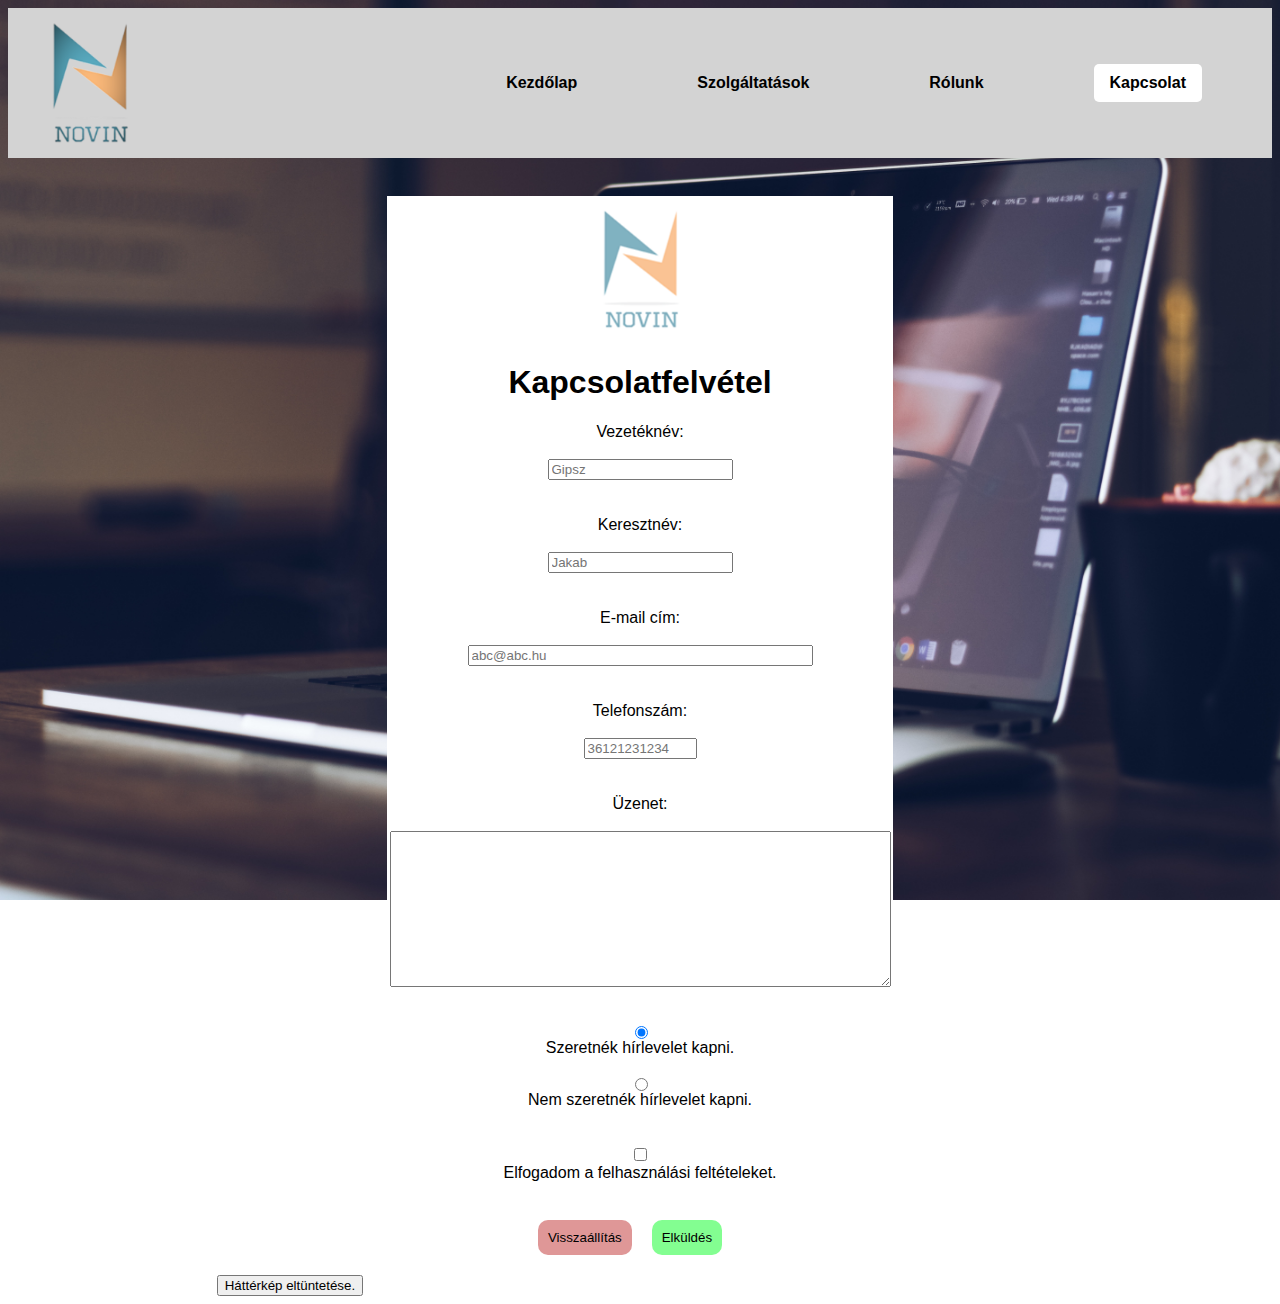
<file: Kód/kapcs.html>
<!DOCTYPE html>
<html lang="hu">

<head>
    <meta charset="UTF-8">
    <meta http-equiv="X-UA-Compatible" content="IE=edge">
    <meta name="viewport" content="width=device-width, initial-scale=1.0">


    <title>Kapcsolat - Novin</title>

    <link rel="icon" href="./photos/favicon.ico">
    <link rel="stylesheet" href="./stlye.css">

    <script>
        var el_up = document.getElementById("GFG_UP");
        var el_down = document.getElementById("GFG_DOWN");
        var str = "Click on button to change the background color";

        el_up.innerHTML = str;

        function changeColor(color) {
            document.body.style.background = color;
        }

        function gfg_Run() {
            changeColor('black');
            el_down.innerHTML = "Az oldal háttere megváltozott.";
        }         
    </script>

</head>

<body>
    <header id="top" class="flex">
        <nav class="flex">
            <img src="./photos/nav-logo.png" alt="Novin logó" class="logoimg">
            <ul class="flex">
                <li><a href="index.html" >Kezdőlap</a></li>
                <li><a href="szolg.html">Szolgáltatások</a></li>
                <li><a href="rolunk.html">Rólunk</a></li>
                <li><a href="kapcs.html" class="active">Kapcsolat</a></li>
            </ul>
        </nav>
    </header>

    <a href="#kuldes" class="blokkelkerules">Ugrás a form küldésére</a>


    <form action="mailto:tothdanielax@gmail.com?subject=formcontact" method="post" enctype="text/plain" class="flex">
      
        <img src="./photos/Kapcsolat/novin.png" alt="Novin logó" >
     
        <h1> Kapcsolatfelvétel </h1>
    
        <label for="fname">Vezetéknév:</label><br>
        <input type="text" id="fname" name="fname" maxlength="20" size="20" required placeholder="Gipsz"><br><br>
        <label for="lname">Keresztnév:</label><br>
        <input type="text" id="lname" name="lname" maxlength="20" size="20" required placeholder="Jakab"><br><br>
        <label for="email">E-mail cím: </label><br>
        <input type="email" id="email" name="email" maxlength="40" size="40" required placeholder="abc@abc.hu"><br><br>
        <label for="tel">Telefonszám: </label><br>
        <input type="tel" id="tel" name="tel" minlength="11" maxlength="11" size="11" required
            placeholder="36121231234"><br><br>
    
        <label for="megj"> Üzenet: </label> <br>
        <textarea id="megj" name="megj" maxlength="500" rows="10" cols="60"></textarea> <br><br>
    
        <input type="radio" id="hirlevel" name="hirlevel" value="yeshir" checked>
        <label for="hirlevel">Szeretnék hírlevelet kapni.</label><br>
        <input type="radio" id="hir2" name="nohir" value="nohir">
        <label for="hir2">Nem szeretnék hírlevelet kapni.</label><br><br>
    
        <input type="checkbox" id="gdprok2" name="gdpr" value="gdprok2" required>
        <label for="gdprok2"> Elfogadom a felhasználási feltételeket. </label><br>
    
        <div class="flexx">
            <input type="reset" value="Visszaállítás" id="kuldes">
            <input type="submit" value="Elküldés" > 
        </div>
       

    </form>

    <footer>
        <a href="#top" class="footertop">Vissza az oldal tetejére</a>
        <button onclick="gfg_Run()">
            Háttérkép eltüntetése.
        </button>
    </footer>
</body>

</html>
</file>
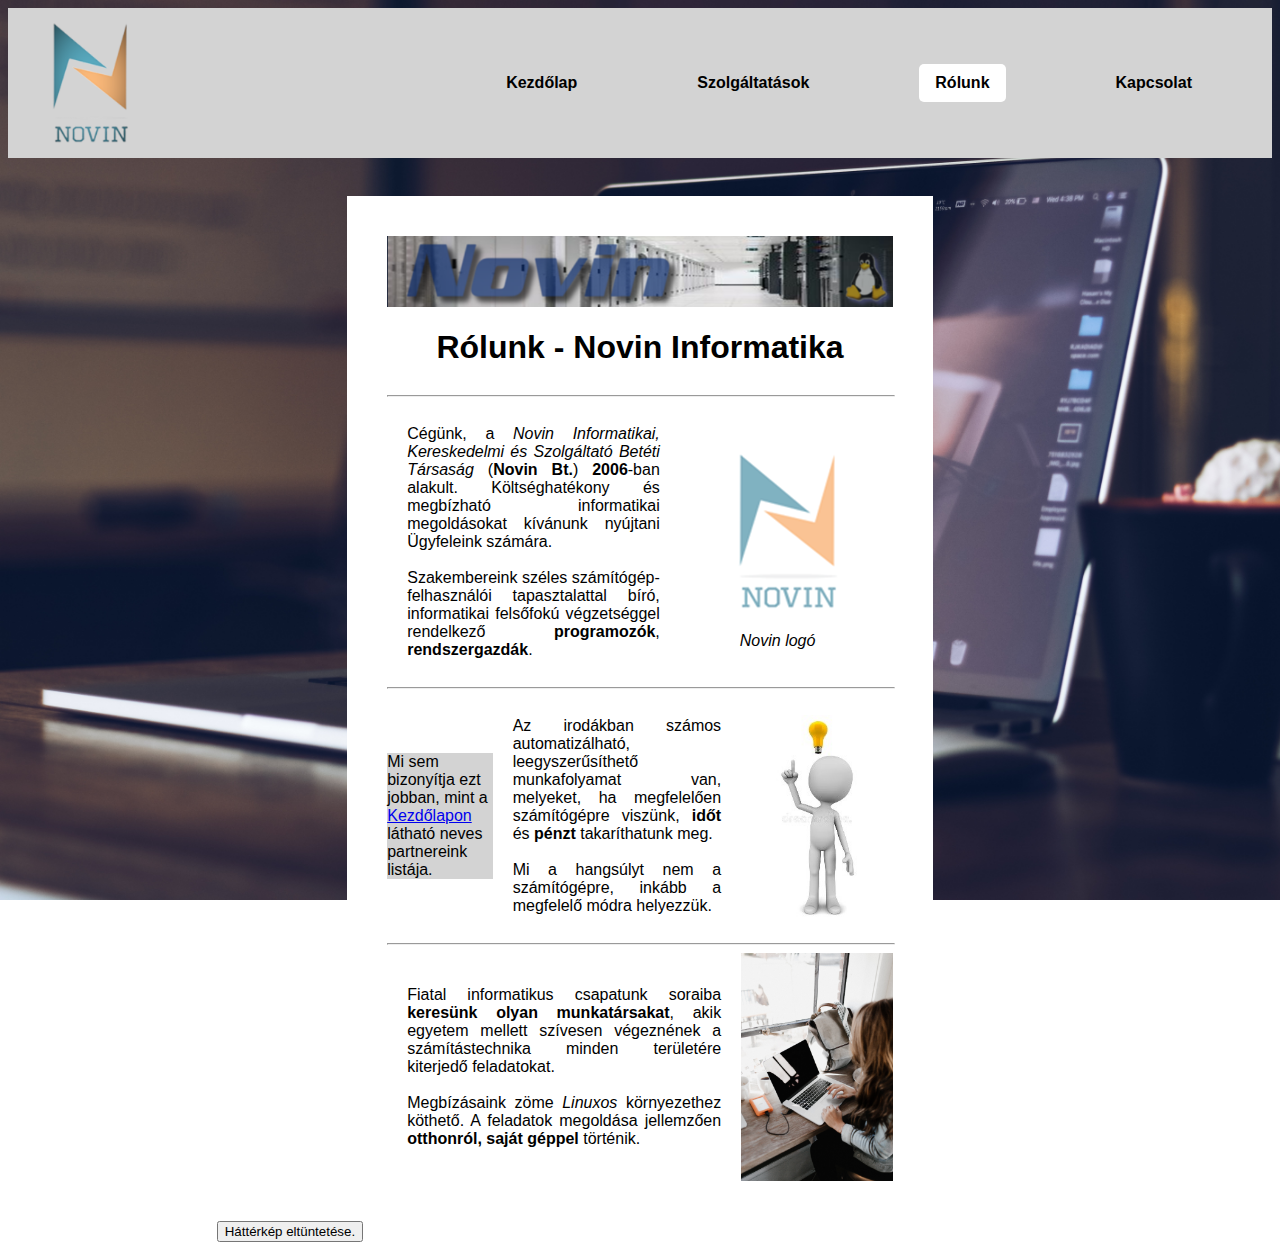
<file: Kód/rolunk.html>
<!DOCTYPE html>
<html lang="hu">

<head>
    <meta charset="UTF-8">
    <meta http-equiv="X-UA-Compatible" content="IE=edge">
    <meta name="viewport" content="width=device-width, initial-scale=1.0">

    <title>Rólunk - Novin</title>

    <link rel="icon" href="./photos/favicon.ico">
    <link rel="stylesheet" href="./stlye.css">

    <script>
        var el_up = document.getElementById("GFG_UP");
        var el_down = document.getElementById("GFG_DOWN");
        var str = "Click on button to change the background color";

        el_up.innerHTML = str;

        function changeColor(color) {
            document.body.style.background = color;
        }

        function gfg_Run() {
            changeColor('black');
            el_down.innerHTML = "Az oldal háttere megváltozott.";
        }         
    </script>

</head>

<body>
    <header id="top" class="flex">
        <nav class="flex">
            <img src="./photos/nav-logo.png" alt="Novin logó" class="logoimg">
            <ul class="flex">
                <li><a href="index.html" >Kezdőlap</a></li>
                <li><a href="szolg.html">Szolgáltatások</a></li>
                <li><a href="rolunk.html" class="active">Rólunk</a></li>
                <li><a href="kapcs.html">Kapcsolat</a></li>
            </ul>
        </nav>
    </header>

    <a href="#egyetem" class="blokkelkerules">Ugrás a munkalehetőségeinkre</a>

    
    <article id="rolunkforma" class="rolunk flex">
        <img src="./photos/Rolunk/novin.png" alt="Szerverterem, a kép bal oldalán Novin felirattal, jobb oldalt a Linux logójával." class="felsőkép">
            
        <h1 class="h1center"> Rólunk - Novin Informatika </h1>

        <hr>

        <div id="jobbkepbalszoveg" class="flexx">
            <p> 
                Cégünk, a <i>Novin Informatikai, Kereskedelmi és Szolgáltató Betéti Társaság</i> (<strong>Novin Bt.</strong>) <strong>2006</strong>-ban alakult.
                Költséghatékony és megbízható informatikai megoldásokat kívánunk nyújtani Ügyfeleink számára. 
                <br><br>
                Szakembereink széles számítógép-felhasználói tapasztalattal bíró, informatikai felsőfokú végzetséggel rendelkező
                <strong>programozók</strong>, <strong>rendszergazdák</strong>.
            </p>
            <figure class="rolunkImg">
                <img src="./photos/Kapcsolat/novin.png" alt="Novin logó. ">
                <figcaption>Novin logó</figcaption>
            </figure>
        </div>

        <hr>

        <div id="balkepjobbszoveg" class="flexxInv">
            <img src="./photos/Rolunk/otlet.jpg" alt="Ötletelő absztrakt emberi figura." class="rolunkImg">

            <p>
                Az irodákban számos automatizálható, leegyszerűsíthető munkafolyamat van, melyeket, ha megfelelően számítógépre
                viszünk, <strong>időt</strong> és <strong>pénzt</strong> takaríthatunk meg.
                <br><br>
                Mi a hangsúlyt nem a számítógépre, inkább a megfelelő módra helyezzük. 
            </p>

                <aside>
                    Mi sem bizonyítja ezt jobban, mint a <a href="index.html">Kezdőlapon </a> látható neves partnereink listája.
                </aside>
        </div>

        <hr>

        <div id="egyetem" class="flexx">
            <p> 
                Fiatal informatikus csapatunk soraiba <strong>keresünk olyan munkatársakat</strong>, akik egyetem mellett szívesen végeznének a számítástechnika minden területére kiterjedő feladatokat.
                <br><br>
                Megbízásaink zöme <i>Linuxos</i> környezethez köthető. A feladatok megoldása jellemzően <strong>otthonról, saját géppel</strong> történik.
            </p>
            <img src="./photos/Rolunk/college.jpg" alt="Laptopon, otthonról dolgozó fiatal lány. " class="rolunkImg">
        </div>

    </article>

    <footer>
        <a href="#top" class="footertop">Vissza az oldal tetejére</a>
        <button onclick="gfg_Run()">
            Háttérkép eltüntetése.
        </button>
    </footer>
</body>

</html>
</file>
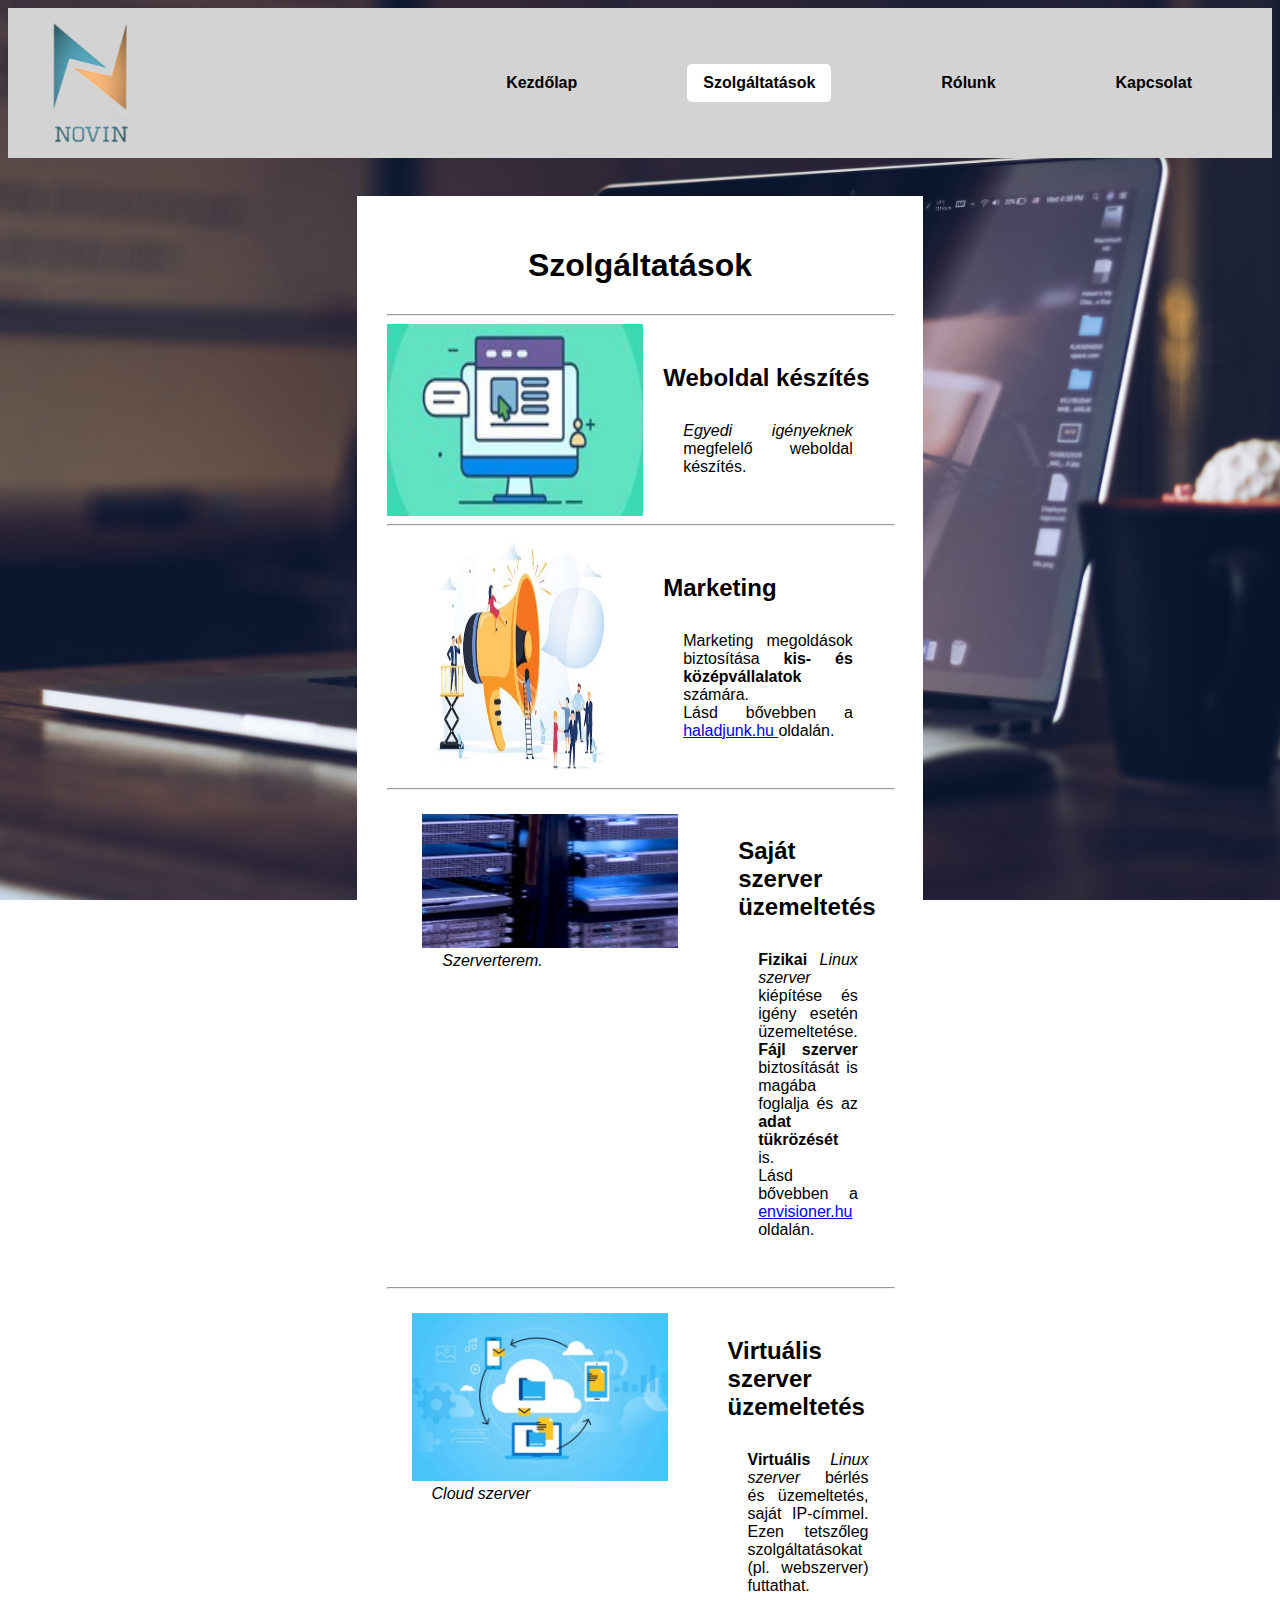
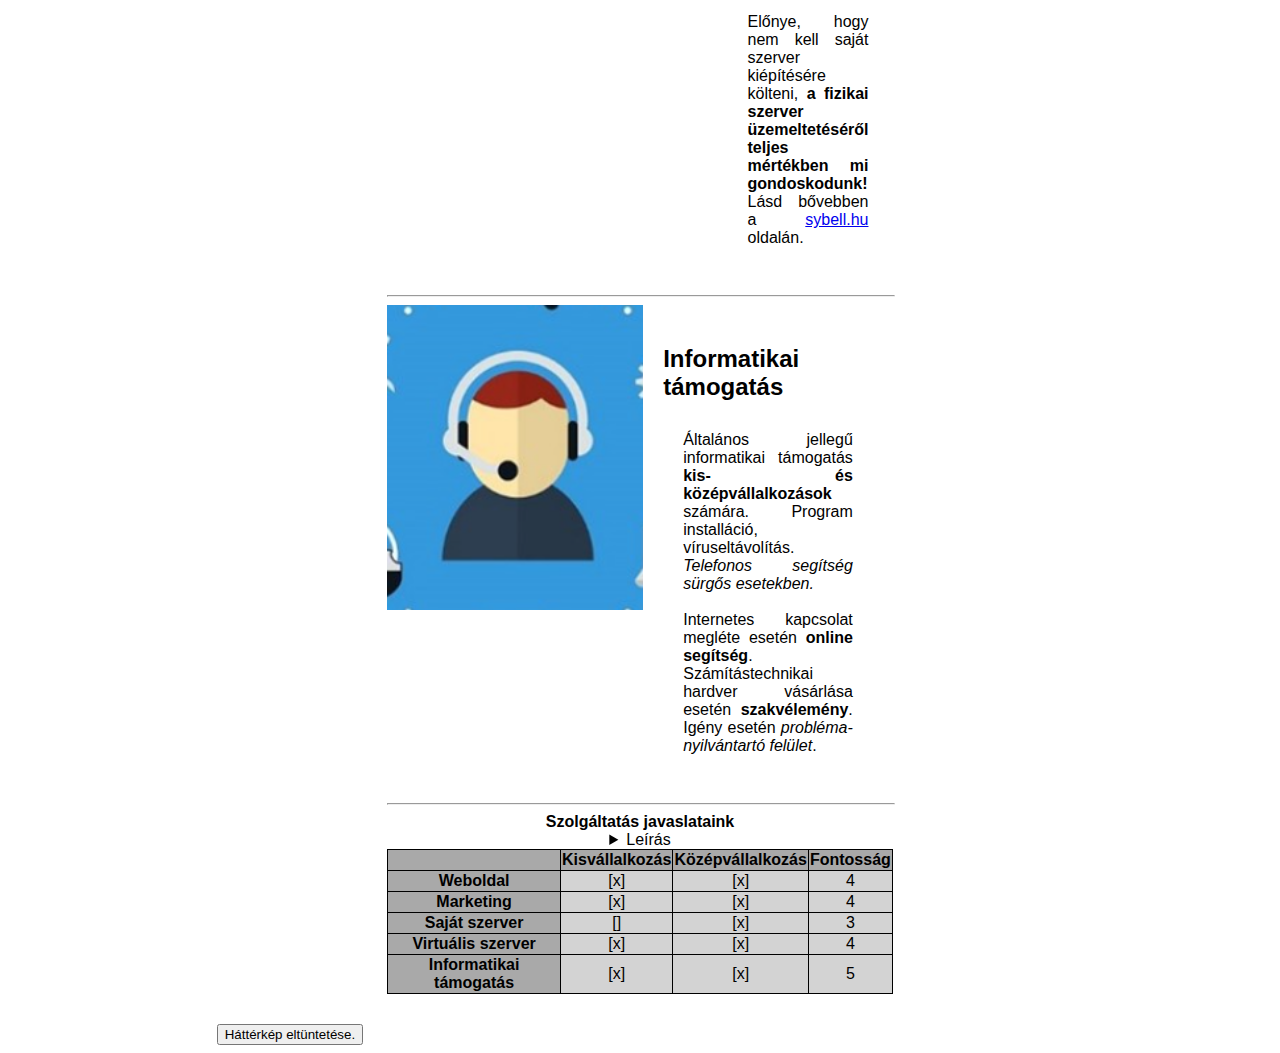
<file: Kód/szolg.html>
<!DOCTYPE html>
<html lang="hu">

<head>
    <meta charset="UTF-8">
    <meta http-equiv="X-UA-Compatible" content="IE=edge">
    <meta name="viewport" content="width=device-width, initial-scale=1.0">

    <title>Szolgáltatások - Novin</title>

    <link rel="icon" href="./photos/favicon.ico">
    <link rel="stylesheet" href="./stlye.css">

    <script>
            var el_up = document.getElementById("GFG_UP");
            var el_down = document.getElementById("GFG_DOWN");
            var str = "Click on button to change the background color";

            el_up.innerHTML = str;

            function changeColor(color) {
                document.body.style.background = color;
            }

            function gfg_Run() {
                changeColor('black');
                el_down.innerHTML = "Az oldal háttere megváltozott.";
            }         
     </script>

</head>

<body>
    <header id="top" class="flex">
        <nav class="flex">
            <img src="./photos/nav-logo.png" alt="Novin logó" class="logoimg">
            <ul class="flex">
                <li><a href="index.html">Kezdőlap</a></li>
                <li><a href="szolg.html" class="active">Szolgáltatások</a></li>
                <li><a href="rolunk.html">Rólunk</a></li>
                <li><a href="kapcs.html">Kapcsolat</a></li>
            </ul>
        </nav>
    </header>

    <a href="#table" class="blokkelkerules">Ugrás a szolgáltatás javaslati táblázatra</a>


    <article class="szolg flex">
        <h1> Szolgáltatások </h1>

        <hr>

        <section>
            <img src="./photos/Szolgaltatasaink/weblap.jpg" alt="Interaktív weboldal.">
            <div>
                <h2> Weboldal készítés </h2>
                <p> <i>Egyedi igényeknek</i> megfelelő weboldal készítés. </p>
            </div>
        </section>

        <hr>

        <section>
            <img src="./photos/Szolgaltatasaink/marketing.jpg" alt="Kiáltó megafon."> 
            <div>
                <h2> Marketing </h2>
                <p> Marketing megoldások biztosítása <strong>kis- és középvállalatok</strong> számára. <br>
                    Lásd bővebben a <a href="https://www.haladjunk.hu/digitalis-marketing/online-marketing-elonyei-5-pontban/" target="_blank"> haladjunk.hu </a> oldalán.
                </p>
            </div>
        </section>

        <hr>

        <section>
            <figure>
                <a target="_blank" href="./photos/Szolgaltatasaink/real1.jpg">
                        <img src="./photos/Szolgaltatasaink/thumbnail1.png" alt="Szervergépek." class="classImg">
                </a>  
                <figcaption>
                    Szerverterem.
                </figcaption>
            </figure>
            

            <div>
                <h2> Saját szerver üzemeltetés </h2>
                <p> <strong>Fizikai</strong> <i>Linux szerver</i> kiépítése és igény esetén üzemeltetése. <strong>Fájl szerver </strong>biztosítását is magába foglalja és az <strong>adat tükrözését</strong> is. <br>
                    Lásd bővebben a <a href="https://envisioner.hu/mire-jo-egy-szerver/" target="_blank"> envisioner.hu  </a> oldalán.             
                </p>
            </div>
        </section>

        <hr>

        <section>
            <figure>
                <img src="./photos/Szolgaltatasaink/cloud.jpg" alt="Cloud szerver működése az elektronikai eszközök között.">
                <figcaption>Cloud szerver</figcaption>
            </figure>

            <div>
                <h2>Virtuális szerver üzemeltetés</h2>
                <p> <strong> Virtuális</strong> <i> Linux szerver </i> bérlés és üzemeltetés, saját IP-címmel. Ezen tetszőleg szolgáltatásokat (pl. webszerver)
                futtathat. <br> <br>
                Előnye, hogy nem kell saját szerver kiépítésére költeni, <strong>a fizikai szerver üzemeltetéséről teljes mértékben mi gondoskodunk! </strong> <br>
                Lásd bővebben a <a href="https://sybell.hu/a-virtualis-sajat-szerver-elonyei/" target="_blank"> sybell.hu </a> oldalán.

            </p>

            </div>
        </section>

        <hr>

        <section>
            <a target="_blank" href="./photos/Szolgaltatasaink/real2.jpg" >
                <img src="./photos/Szolgaltatasaink/thumbnail2.png" alt="Ügyintéző.">
            </a>
            <div>
                <h2> Informatikai támogatás </h2>
                <p> Általános jellegű informatikai támogatás <strong>kis- és középvállalkozások </strong> számára. Program installáció, víruseltávolítás.
                <i>Telefonos segítség sürgős esetekben.</i> <br> <br>
                Internetes kapcsolat megléte esetén <strong>online segítség</strong>. Számítástechnikai hardver
                vásárlása esetén <strong>szakvélemény</strong>. Igény esetén <i>probléma-nyilvántartó felület</i>.</p>
            </div>
        </section>

        <hr>

        

        <table id="table">
            <caption>
                <strong>Szolgáltatás javaslataink</strong>
                <details>
                    <summary>Leírás</summary>
                    <p>Szolgáltatás ajánlásaink kis- és középvállalkozások számára. <br>
                        A [X]-el jelölteket ajánljuk, míg a []-el jelölteket nem feltétlen. <br>
                         Az általunk vélt legfontosabb szolgáltatásokat 5-ös fokozattal, míg a legkevésbé fontosat 1-essel jelöltük..</p>
                </details>
            </caption>

            <tr>
                <th></th>
                <th>Kisvállalkozás</th>
                <th>Középvállalkozás</th>
                <th>Fontosság</th>
            </tr>
            <tr>
                <th>Weboldal</th>
                <td>[x]</td>
                <td>[x]</td>
                <td>4</td>
            </tr>
            <tr>
                <th>Marketing</th>
                <td>[x]</td>
                <td>[x]</td>
                <td>4</td>
            </tr>
            <tr>
                <th>Saját szerver</th>
                <td>[]</td>
                <td>[x]</td>
                <td>3</td>
            </tr>
            <tr>
                <th>Virtuális szerver</th>
                <td>[x]</td>
                <td>[x]</td>
                <td>4</td>
            </tr>
            <tr>
                <th>Informatikai támogatás</th>
                <td>[x]</td>
                <td>[x]</td>
                <td>5</td>
            </tr>
        </table>
    </article>


    <footer>
        <a href="#top" class="footertop">Vissza az oldal tetejére</a>
        <button onclick="gfg_Run()">
            Háttérkép eltüntetése.
        </button>    
    </footer>
</body>

</html>
</file>
<file: Kód/stlye.css>
* {
    box-sizing: border-box;
    box-sizing: inherit;
    font-family:Arial, Helvetica, sans-serif;
}

body {
    background-image: url(./photos/background.jpg);
    background-repeat: no-repeat;
    background-attachment: fixed;
    background-size: cover;
}

nav {
    width: 100%;
    background-color: lightgray;
    padding-left: 30px;
    padding-right: 20px;
    justify-content: space-between;
    align-items: center;
}

nav ul {
    list-style: none;
}

.blokkelkerules {
    opacity: 0;
}

nav li a {
    display: inline-block;
    padding: 10px 10px;
    margin: 0px 50px;
    text-decoration: none;
    color: rgb(0, 0, 0);
    font-size: 100%;
    font-weight: 700;
}

video {
    width: 40%;
    margin: 0px;
}

.classImg {
    height: 30%;
    width: 100%;
}

form {
    width: 40%;
    background-color: white;
    flex-direction: column;
    justify-content: center;
    align-items: center;
    margin-top: 20px;
    margin-left: auto;
    margin-right: auto;
}

figcaption {
    font-style: italic;
    margin-left: 20px;
}

.viddesc {
    background-color: white;
    padding:20px;
    margin: 10px;
}

form img {
    width: 20%;
}

footer a {
    color:white;
    margin: 20px;
}

input[type=reset] {
    padding: 10px 10px;
    background-color: rgb(223, 151, 151);
    color: rgb(0, 0, 0);
    font-weight: 500;
    border-style: none;
    border-radius: 10px;
}

input[type=submit] {
    padding: 10px 10px;
    background-color: rgb(131, 254, 145);
    border-style: none;
    color: rgb(0, 0, 0);
    font-weight: 500;
    margin: 20px;
    border-radius: 10px;
}

input[type=textarea] {
    max-width: 20%;
}

p {
    font-weight: 400;
    text-align: justify;
    margin: 10px;
    padding:10px;
    
}

table,
th,
td {
    border: 1px solid black;
    border-collapse: collapse;
}

th {
    background-color: darkgray;
}

td {
    background-color: lightgray;
    text-align: center;
}

section {
    display: inline-flex;
    justify-content: space-between;
}

section img {
    width: 20vw;
    min-width: 20vw;
}

section div {
    margin: 20px;
}


.h1center {
    justify-content: center;
    align-items: center;
    display:inline-flex;
}

.rolunkImg {
    width: 30%;
}

aside {
    background-color: lightgray;
}

.leiras {
    width: 40%;
    background-color: white;
    align-items: center;
    margin-top: 20px;
    margin-left: auto;
    margin-right: auto;
    padding: 40px;
}

/*----------------------------------------------------*/

.flex {
    display: flex;
}

.flexx {
    display:inline-flex;
    flex-direction: row;
    justify-content:space-between;
    align-items: center;
}

.flexxInv {
    display: inline-flex;
    flex-direction:row-reverse;
    justify-content: space-between;
    align-items: center;
}

.logoimg {
    display: inline-block;
    vertical-align: middle;
    height: 150px;
}

.active {
    background-color: white;
    padding: 10px 16px;
    border-radius: 5px;
}

.centerbox {
    justify-content: center;
    align-items: center;
    margin: 20px;
}

.oneImg {
    width: 51%;
    border: solid black 2px;
}

.twoImgsR {
    width: 25%;
    border: solid black 2px;
    margin-left: 1%;
}

.twoImgsL {
    width: 100%;
    border: solid black 2px;
    margin-right: 1%;
}

.centerbox a {
    display:inline-flex;
    width: 25%;
    height: 50%;
}

.rolunk {
    width: 40%;
    background-color: white;
    flex-direction: column;
    justify-content: space-around;
    align-items: center;
    margin-top: 20px;
    margin-left: auto;
    margin-right: auto;
    padding:40px;
}

.felsőkép {
    width: 100%;
}

.szolg {
    width: 40%;
    background-color: white;
    flex-direction: column;
    justify-content: space-between;
    align-items: center;
    margin-top: 20px;
    margin-left: auto;
    margin-right: auto;
    padding: 30px;
}

hr {
    width: 100%;
}

.szolg img {
    width: 50%;
}

.flexcol {
    flex-direction: column;
    width: 20%;
}



/* Responsive pack */
/* Tablet */
@media all and (max-width: 800px) {
    .flex {
        flex-wrap: wrap;
    }

    .flex > li {
        flex-basis: 50%;
    }

    .flex > .logoimg {
        display: none;
    }

    .centerbox > img {
        width: 100%;
    }

    .centerbox a {
        width: 110%;
        height: 100%;
        margin: 10px;
    }

    form {
        width: 80%;
        height: 100%;
        margin: auto;
    }

    .rolunk {
        width: 80%;
        height: 100%;
        margin:auto;
    }

    .rolunk div {
        width: 100%;
        height: 50%;
    }

    
    .szolg {
        width: 80%;
        height:100%;
        margin:auto;
    }

    section {
        width: 100%;
        margin: auto;
        justify-content: center;
    }

    table {
        width: 100%;
    }
}

/* Phone */
@media all and (max-width: 600px) {
    .flex > li {
        flex-basis: 100%;
    }

    .article {
        flex-wrap: wrap;
        flex-basis: 100%;
    }

    .szolg > section {
        flex-wrap: wrap;
        flex-basis: 100%;
    }
}
</file>
